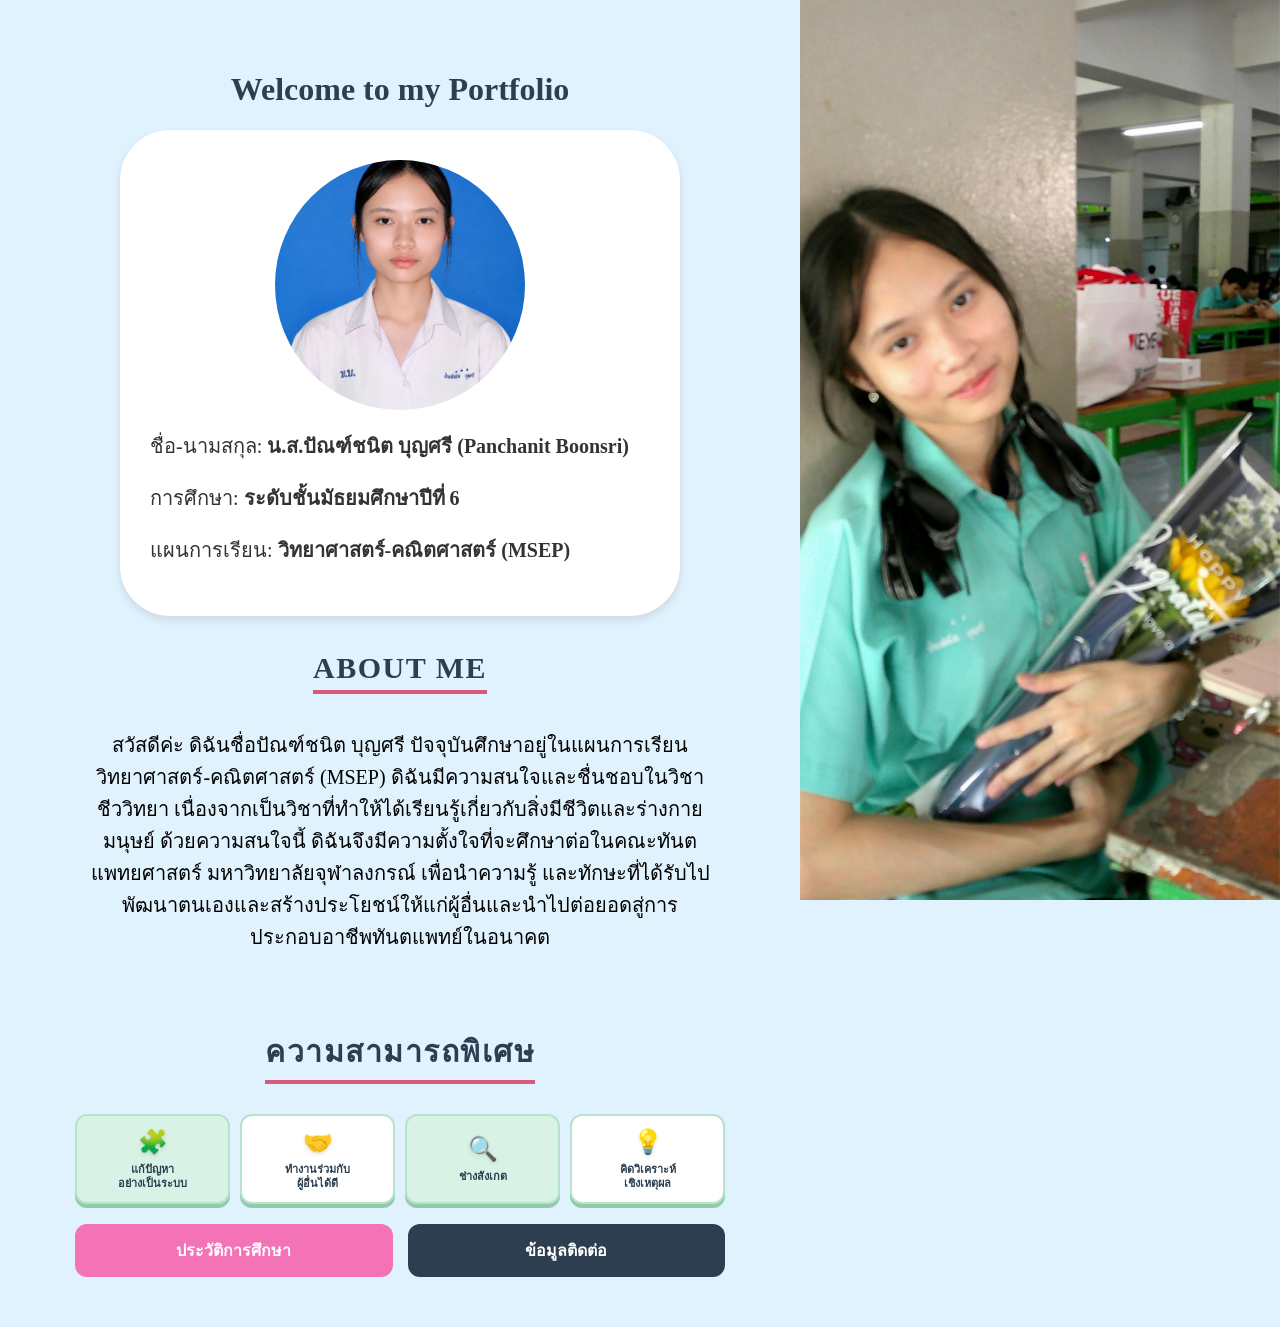
<file: index.html>
<!DOCTYPE html>
<html lang="th">
<head>
<meta charset="UTF-8">
<title>Welcome to my Portfolio</title>
<style>
body {
    background-color: #e0f2fe; color: #333;
    text-align: center;
    margin: 0;
    padding: 0;
}
.btn {
    display: inline-block;
    background: #2c3e50; 
    color: white;
    margin: 0; 
    padding: 10px 20px;
    text-decoration: none;
    border-radius: 5px;
}
    
.card {
background: white; border-radius: 50px;
box-shadow: 0 4px 8px rgba(0,0,0,0.1);
max-width: 500px; margin: 0 auto; padding: 30px;
}

/* เลเอาต์แบ่งครึ่งหน้าจอ ซ้าย-ขวา */
    .split-container {
            display: flex;
            min-height: 100vh;
            width: 100%;
        }

/* ฝั่งซ้าย: ส่วนเนื้อหาข้อความ */
    .left-content {
            flex: 1.2;
            padding: 50px 40px;
            display: flex;
            flex-direction: column;
            justify-content: center;
            align-items: center;
    }
     .content-box {
            width: 100%;
            max-width: 650px;
    }


h1 { color: #2c3e50; }
p { font-size: 20px; line-height: 1.6; }
 .profile-img {
  width: 250px;
  height: 250px;
  border-radius: 50%;
  object-fit: cover;
  display: block;
  margin: 0 auto;
     
}
/* สไตล์สำหรับ ABOUT ME */
.about-me-section {
 padding: 10px 15px 25px;
 margin-bottom: 15px;
}

.about-me-title {
    color: #2c3e50;
    font-size: 30px;
    font-weight: 800;
    letter-spacing: 1.5px;
    margin-bottom: 15px;
    display: inline-block;
    border-bottom: 4px solid #d65b7a; /* เส้นใต้สีชมพูเน้นความเด่น */
    padding-bottom: 5px;
    text-transform: uppercase;
}

.about-me-text {
    color: #000000; /* ข้อความสีดำตามที่ขอ */
    font-size: 17px;
    line-height: 1.8;
}
/* สไตล์หัวข้อ SKILLS ให้เหมือน ABOUT ME */
.skills-title {
  color: #2c3e50;
  font-size: 30px;
  font-weight: 800;
  letter-spacing: 1.5px;
  margin-top: 15px;
  margin-bottom: 15px;
  display: inline-block;
  border-bottom: 4px solid #d65b7a; /* เส้นใต้เน้นความเด่น */
  padding-bottom: 5px;
  text-transform: uppercase;
}
    
/* สไตล์ความสามารถพิเศษแบบ 3D พาสเทล */
.skills-container {
  display: flex;
  justify-content: space-between;
  gap: 10px;
  margin-top: 15px;
  margin-bottom: 20px;
  width: 100%;
  box-sizing: border-box;
}

.skill-card {
  border-radius: 12px;
  padding: 12px 6px;
  flex: 1;
  display: flex;
  flex-direction: column;
  align-items: center;
  justify-content: center;
  text-align: center;
  
  /* เพิ่มเงา 3D และขอบปุ่ม */
  border: 2px solid #b8e2cb;
  box-shadow: 0 4px 0px #92caaa; /* เงาหนาด้านล่างสร้างมิติ 3D */
  transition: all 0.2s ease;
  cursor: pointer;
}

/* สลับสีสี่เหลี่ยม (เลขคี่: สีเขียวพาสเทล / เลขคู่: สีขาว) */
.skill-card:nth-child(odd) {
  background-color: #d8f3e5; /* เขียวพาสเทลนุ่มๆ */
}

.skill-card:nth-child(even) {
  background-color: #ffffff; /* สีขาว clean */
}

/* เอฟเฟกต์เวลานำเมาส์ไปชี้ ให้กดแล้วดึ๋งๆ */
.skill-card:hover {
  transform: translateY(-2px);
  box-shadow: 0 6px 0px #92caaa;
}

.skill-card:active {
  transform: translateY(2px);
  box-shadow: 0 2px 0px #92caaa;
}

.skill-icon {
  font-size: 24px;
  margin-bottom: 6px;
  filter: drop-shadow(0 2px 2px rgba(0,0,0,0.1));
}

.skill-text {
  font-size: 11px;
  color: #2c3e50;
  font-weight: bold;
  line-height: 1.3;
}
    
   /* ปุ่มกดเชื่อมหน้า */
    .btn-group {
        display: flex;
        gap: 15px;
        margin-top: 20px;
        width: 100%;
        max-width: 100%; /* ปรับให้ขยายตามกล่อง card */
        box-sizing: border-box;
    }

    .btn {
        flex: 1;
        text-align: center;
        padding: 14px 20px;
        border-radius: 12px;
        text-decoration: none;
        font-weight: bold;
        font-size: 16px;
        transition: all 0.2s ease;
        display: inline-block;
    }

    .btn-home {
        background-color: #f472b6;
        color: white;
    }

    .btn-next {
        background-color: #2c3e50;
        color: white;
    }

        .btn:hover {
            opacity: 0.9;
            transform: translateY(-2px);
        }
    
    /* ฝั่งขวา: รูปตัวเองเต็มความสูงหน้าเว็บ */
        .right-image {
            flex: 0.8;
            position: sticky;
            top: 0;
            height: 100vh;
        }

        .right-image img {
            width: 100%;
            height: 100%;
            object-fit: cover; /* ตัดรูปให้เต็มพื้นที่ฝั่งขวา */
            display: block;
        }

        /* สำหรับแสดงผลบนมือถือ */
        @media (max-width: 900px) {
            .split-container {
                flex-direction: column-reverse;
            }
            .right-image {
                height: 400px;
            }
            .left-content {
                padding: 30px 20px;
            }
        }
    
</style>
</head>
<body>

    <div class="split-container">
    <!-- ฝั่งซ้าย: ข้อมูลข้อความ -->
        <div class="left-content">
            <div class="content-box">
                
 <h1 class="main-title">Welcome to my Portfolio</h1>
 
<div class="card" style="text-align: center;">

    <img src="profile.jpeg" alt="รูปภาพของ ปัณฑ์ชนิต" class="profile-img">

    <div style="text-align: left; line-height: 1.8;">
        <p>ชื่อ-นามสกุล: <strong>น.ส.ปัณฑ์ชนิต บุญศรี (Panchanit Boonsri)</strong></p>
        <p>การศึกษา: <strong>ระดับชั้นมัธยมศึกษาปีที่ 6</strong></p>
        <p>แผนการเรียน: <strong>วิทยาศาสตร์-คณิตศาสตร์ (MSEP)</strong></p>
    </div>
</div>
    
<!-- ===== ส่วน ABOUT ME (ไม่มีกล่องพื้นหลัง) ===== -->
<div class="about-me-section">
    <h2 class="about-me-title">ABOUT ME</h2>
    <div class="about-me-text">
        <p>
     สวัสดีค่ะ ดิฉันชื่อปัณฑ์ชนิต บุญศรี ปัจจุบันศึกษาอยู่ในแผนการเรียนวิทยาศาสตร์-คณิตศาสตร์ (MSEP)
ดิฉันมีความสนใจและชื่นชอบในวิชาชีววิทยา เนื่องจากเป็นวิชาที่ทำให้ได้เรียนรู้เกี่ยวกับสิ่งมีชีวิตและร่างกายมนุษย์
ด้วยความสนใจนี้ ดิฉันจึงมีความตั้งใจที่จะศึกษาต่อในคณะทันตแพทยศาสตร์ มหาวิทยาลัยจุฬาลงกรณ์ เพื่อนำความรู้
และทักษะที่ได้รับไปพัฒนาตนเองและสร้างประโยชน์ให้แก่ผู้อื่นและนำไปต่อยอดสู่การประกอบอาชีพทันตแพทย์ในอนาคต
        </p>
    </div>
</div>

<!-- ส่วนความสามารถพิเศษ -->
        <div style="text-align: center; margin-bottom: 15px;">
          <h2 class="skills-title">ความสามารถพิเศษ</h2>
          <div class="skills-container">
            <div class="skill-card">
              <span class="skill-icon">🧩</span>
              <span class="skill-text">แก้ปัญหา<br>อย่างเป็นระบบ</span>
            </div>
            <div class="skill-card">
              <span class="skill-icon">🤝</span>
              <span class="skill-text">ทำงานร่วมกับ<br>ผู้อื่นได้ดี</span>
            </div>
            <div class="skill-card">
              <span class="skill-icon">🔍</span>
              <span class="skill-text">ช่างสังเกต</span>
            </div>
            <div class="skill-card">
              <span class="skill-icon">💡</span>
              <span class="skill-text">คิดวิเคราะห์<br>เชิงเหตุผล</span>
            </div>
          </div>
        </div>

<!-- ปุ่มเชื่อมโยง -->
     <div class="btn-group" style="margin: 0 auto;">
         <a href="education.html" class="btn btn-home">ประวัติการศึกษา</a>
         <a href="contact.html" class="btn btn-next">ข้อมูลติดต่อ</a>
     </div>
</div>
</div>
            
<!-- ฝั่งขวา: รูปตัวเองเต็มหน้าเว็บ -->
        <div class="right-image">
            <img src="index.jpeg" alt="รูปโปรไฟล์">
    </div>

</body>
</html>
</file>
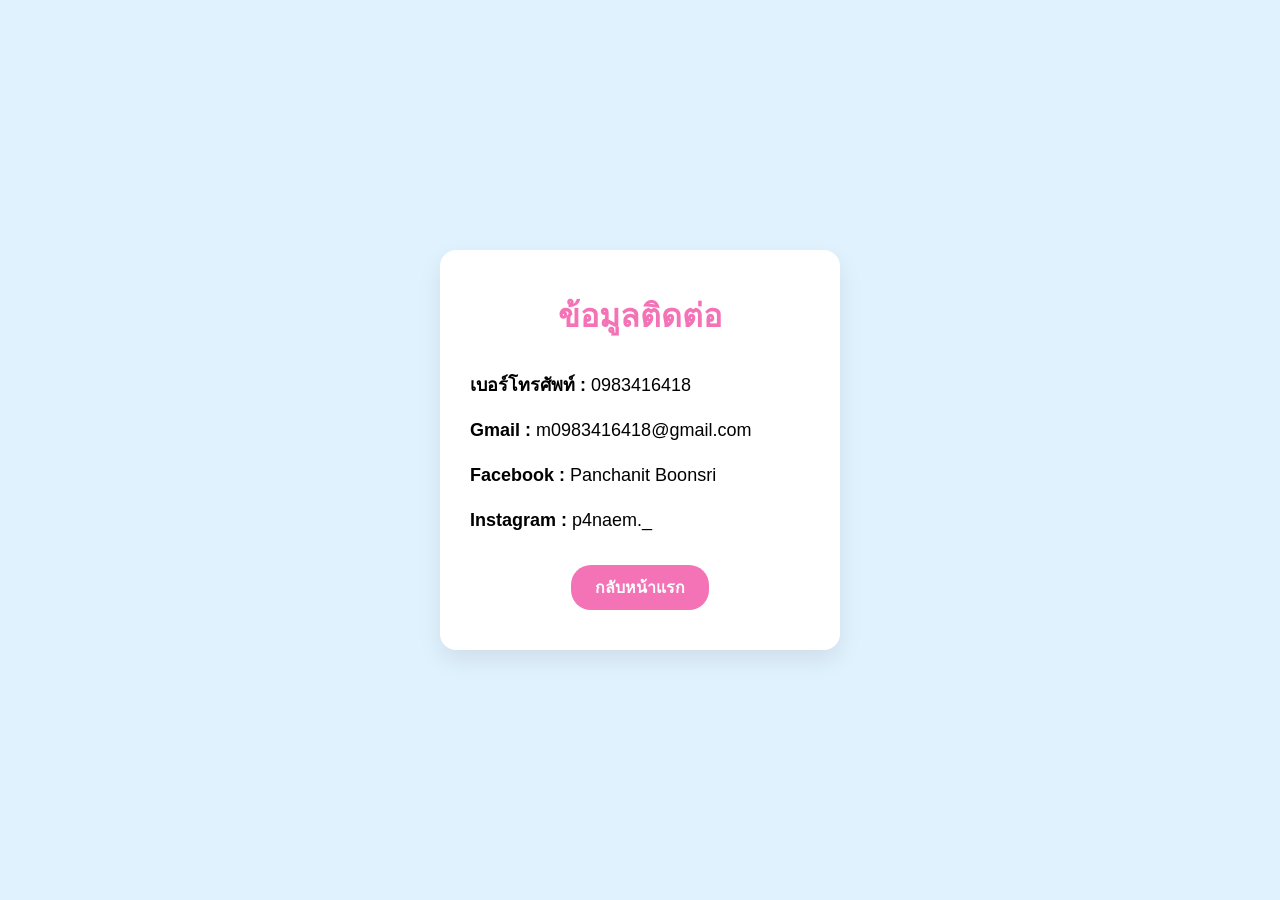
<file: contact.html>
<!DOCTYPE html>
<html lang="th">
<head>
    <meta charset="UTF-8">
    <meta name="viewport" content="width=device-width, initial-scale=1.0">
    <title>ข้อมูลติดต่อ</title>
    <style>
        /* ตั้งค่าพื้นหลังเว็บเป็นสีฟ้าอ่อน */
        body {
            background-color: #e0f2fe; /* สีฟ้าอ่อน */
            font-family: 'sans-serif', 'Segoe UI', Tahoma, Geneva, Verdana, sans-serif;
            display: flex;
            justify-content: center;
            align-items: center;
            min-height: 100vh;
            margin: 0;
            color: #000000; /* ตัวหนังสือหลักสีดำ */
        }

        /* กล่องเนื้อหาสีขาว */
        .card {
            background-color: #ffffff; /* กล่องสีขาว */
            padding: 40px 30px;
            border-radius: 16px;
            box-shadow: 0 10px 25px rgba(0, 0, 0, 0.08);
            width: 100%;
            max-width: 400px;
            box-sizing: border-box;
            text-align: left;
        }

        /* หัวข้อเน้นเด่นชัด สีชมพูอ่อน */
        h1 {
            color: #f472b6; /* สีชมพูอ่อนเด่นชัด */
            text-align: center;
            margin-top: 0;
            margin-bottom: 30px;
            font-size: 32px;
            font-weight: bold;
        }

        /* รายการข้อมูลติดต่อ */
        .contact-item {
            margin-bottom: 16px;
            font-size: 18px;
            line-height: 1.6;
        }

        /* หัวข้อข้อมูลติดต่อเป็นตัวเข้ม */
        .label {
            font-weight: bold;
        }

        /* รายละเอียดเป็นตัวบาง */
        .value {
            font-weight: 300;
        }

        /* ปุ่มกลับหน้าแรก */
        .btn-container {
            text-align: center;
            margin-top: 30px;
        }

        .home-btn {
            display: inline-block;
            background-color: #f472b6; /* สีชมพูอ่อนเดียวกับหัวข้อ */
            color: #ffffff;
            text-decoration: none;
            padding: 10px 24px;
            border-radius: 20px;
            font-size: 16px;
            font-weight: bold;
            transition: all 0.3s ease;
        }

        .home-btn:hover {
            background-color: #ec4899; /* เข้มขึ้นเล็กน้อยเมื่อเอาเมาส์ชี้ */
            transform: translateY(-2px);
        }
    </style>
</head>
<body>

    <div class="card">
        <h1>ข้อมูลติดต่อ</h1>
        
        <div class="contact-item">
            <span class="label">เบอร์โทรศัพท์ :</span> 
            <span class="value">0983416418</span>
        </div>

        <div class="contact-item">
            <span class="label">Gmail :</span> 
            <span class="value">m0983416418@gmail.com</span>
        </div>

        <div class="contact-item">
            <span class="label">Facebook :</span> 
            <span class="value">Panchanit Boonsri</span>
        </div>

        <div class="contact-item">
            <span class="label">Instagram :</span> 
            <span class="value">p4naem._</span>
        </div>

        <!-- ปุ่มสำหรับกดกลับหน้าแรก -->
        <div class="btn-container">
            <a href="index.html" class="home-btn">กลับหน้าแรก</a>
        </div>
    </div>

</body>
</html>
</file>
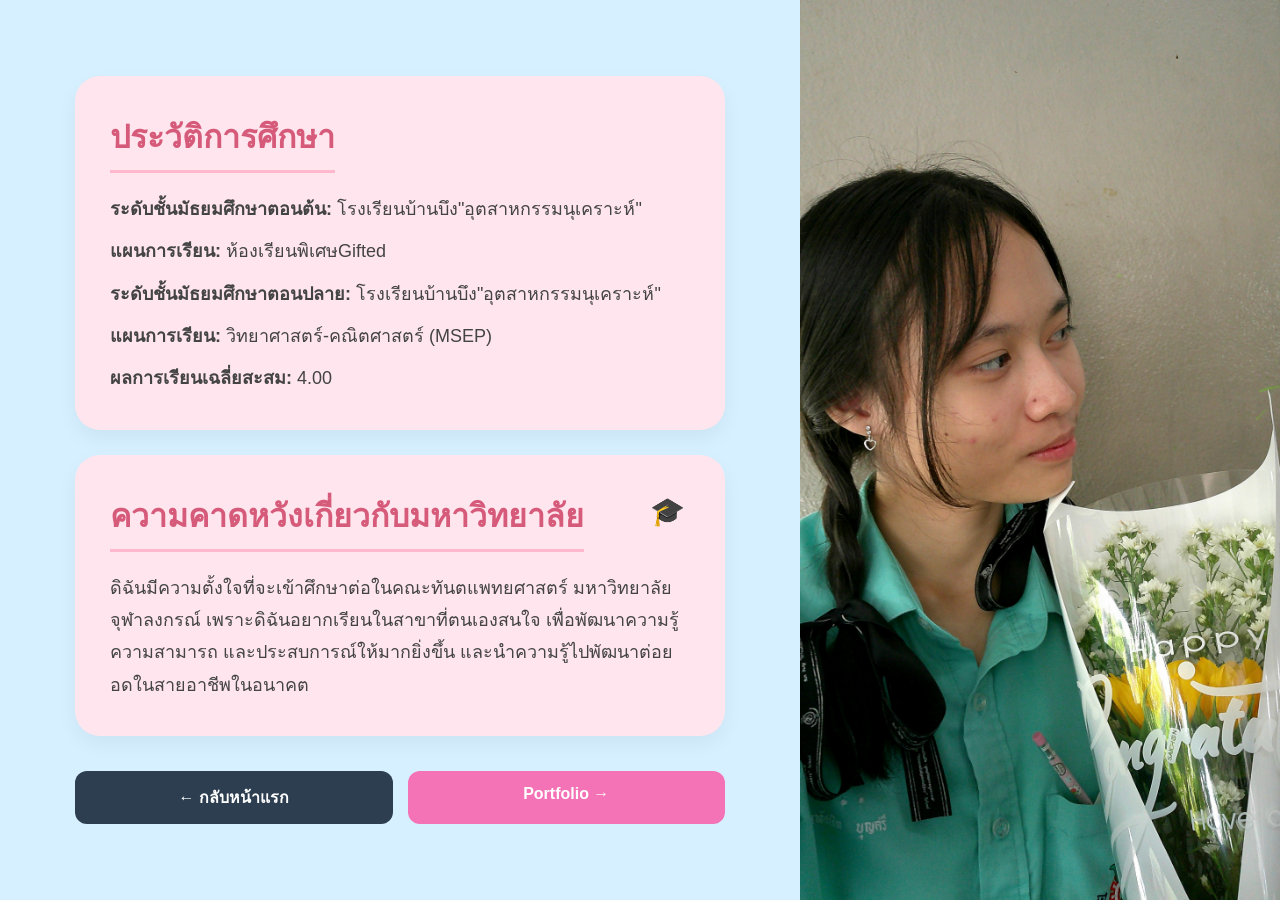
<file: education.html>
<!DOCTYPE html>
<html lang="th">
<head>
    <meta charset="UTF-8">
    <meta name="viewport" content="width=device-width, initial-scale=1.0">
    <title>ประวัติการศึกษาและความคาดหวังเกี่ยวกับมหาลัย</title>
    <style>
        * {
            box-sizing: border-box;
            margin: 0;
            padding: 0;
        }

        body {
            font-family: sans-serif;
            background-color: #d6f0ff; /* สีฟ้าอ่อนพาสเทลตามรูปตัวอย่าง */
            color: #333;
            min-height: 100vh;
        }

        /* เลเอาต์แบ่งครึ่งหน้าจอ ซ้าย-ขวา */
        .split-container {
            display: flex;
            min-height: 100vh;
            width: 100%;
        }

        /* ฝั่งซ้าย: ส่วนเนื้อหาข้อความ */
        .left-content {
            flex: 1.2;
            padding: 50px 40px;
            display: flex;
            flex-direction: column;
            justify-content: center;
            align-items: center;
        }

        .content-box {
            width: 100%;
            max-width: 650px;
        }

        /* การ์ดข้อความพื้นหลังสีชมพูอ่อนพาสเทล */
        .info-card {
            background-color: #ffe6ee; /* สีชมพูพาสเทลนุ่มๆ */
            border-radius: 25px;
            padding: 35px;
            margin-bottom: 25px;
            box-shadow: 0 8px 20px rgba(0, 0, 0, 0.05);
            position: relative;
        }

        /* หัวข้อเด่น */
        .section-title {
            color: #d65b7a; /* สีชมพูเข้มให้ตัดกับพื้นหลังกล่อง */
            font-size: 32px;
            font-weight: bold;
            margin-bottom: 20px;
            border-bottom: 3px solid #ffb8ce;
            padding-bottom: 8px;
            display: inline-block;
        }

        /* ข้อมูลตัวเล็กกว่าหัวข้อ */
        .info-text {
            font-size: 18px;
            line-height: 1.8;
            color: #444;
        }

        .info-text p {
            margin-bottom: 10px;
        }

        .info-text p:last-child {
            margin-bottom: 0;
        }

        /* สัญลักษณ์ ม. */
        .university-symbol {
            position: absolute;
            top: 40px;
            right: 40px;
            font-size: 28px;
        }

        /* ปุ่มกดเชื่อมหน้า */
        .btn-group {
            display: flex;
            gap: 15px;
            margin-top: 10px;
            width: 100%;
            max-width: 650px;
        }

        .btn {
            flex: 1;
            text-align: center;
            padding: 14px 20px;
            border-radius: 12px;
            text-decoration: none;
            font-weight: bold;
            font-size: 16px;
            transition: all 0.2s ease;
        }

        .btn-home {
            background-color: #2c3e50;
            color: white;
        }

        .btn-next {
            background-color: #f472b6;
            color: white;
        }

        .btn:hover {
            opacity: 0.9;
            transform: translateY(-2px);
        }

        /* ฝั่งขวา: รูปตัวเองเต็มความสูงหน้าเว็บ */
        .right-image {
            flex: 0.8;
            position: sticky;
            top: 0;
            height: 100vh;
        }

        .right-image img {
            width: 100%;
            height: 100%;
            object-fit: cover; /* ตัดรูปให้เต็มพื้นที่ฝั่งขวา */
            display: block;
        }

        /* สำหรับแสดงผลบนมือถือ */
        @media (max-width: 900px) {
            .split-container {
                flex-direction: column-reverse;
            }
            .right-image {
                height: 400px;
            }
            .left-content {
                padding: 30px 20px;
            }
        }
    </style>
</head>
<body>

    <div class="split-container">

        <!-- ฝั่งซ้าย: ข้อมูลข้อความ -->
        <div class="left-content">
            <div class="content-box">

                <!-- หัวข้อที่ 1: ประวัติการศึกษา -->
                <div class="info-card">
                    <h2 class="section-title">ประวัติการศึกษา</h2>
                    <div class="info-text">
                        <p><strong>ระดับชั้นมัธยมศึกษาตอนต้น:</strong> โรงเรียนบ้านบึง"อุตสาหกรรมนุเคราะห์"</p>
                        <p><strong>แผนการเรียน:</strong> ห้องเรียนพิเศษGifted</p>
                        <p><strong>ระดับชั้นมัธยมศึกษาตอนปลาย:</strong> โรงเรียนบ้านบึง"อุตสาหกรรมนุเคราะห์"</p>
                        <p><strong>แผนการเรียน:</strong> วิทยาศาสตร์-คณิตศาสตร์ (MSEP)</p>
                        <p><strong>ผลการเรียนเฉลี่ยสะสม:</strong> 4.00</p>
                    </div>
                </div>

                <!-- หัวข้อที่ 2: ความมุ่งหวัง -->
                <div class="info-card">
                    <span class="university-symbol">🎓</span>
                    <h2 class="section-title">ความคาดหวังเกี่ยวกับมหาวิทยาลัย</h2>
                    <div class="info-text">
                        <p>
                            ดิฉันมีความตั้งใจที่จะเข้าศึกษาต่อในคณะทันตแพทยศาสตร์ มหาวิทยาลัยจุฬาลงกรณ์ เพราะดิฉันอยากเรียนในสาขาที่ตนเองสนใจ เพื่อพัฒนาความรู้ ความสามารถ และประสบการณ์ให้มากยิ่งขึ้น และนำความรู้ไปพัฒนาต่อยอดในสายอาชีพในอนาคต
                        </p>
                    </div>
                </div>

            </div>

            <!-- ปุ่มเชื่อมโยง -->
            <div class="btn-group">
                <a href="index.html" class="btn btn-home">← กลับหน้าแรก</a>
                <a href="portfolio.html" class="btn btn-next">Portfolio →</a>
            </div>
        </div>

        <!-- ฝั่งขวา: รูปตัวเองเต็มหน้าเว็บ -->
        <div class="right-image">
            <img src="education.jpeg" alt="รูปโปรไฟล์">
        </div>

    </div>

</body>
</html>
</file>
